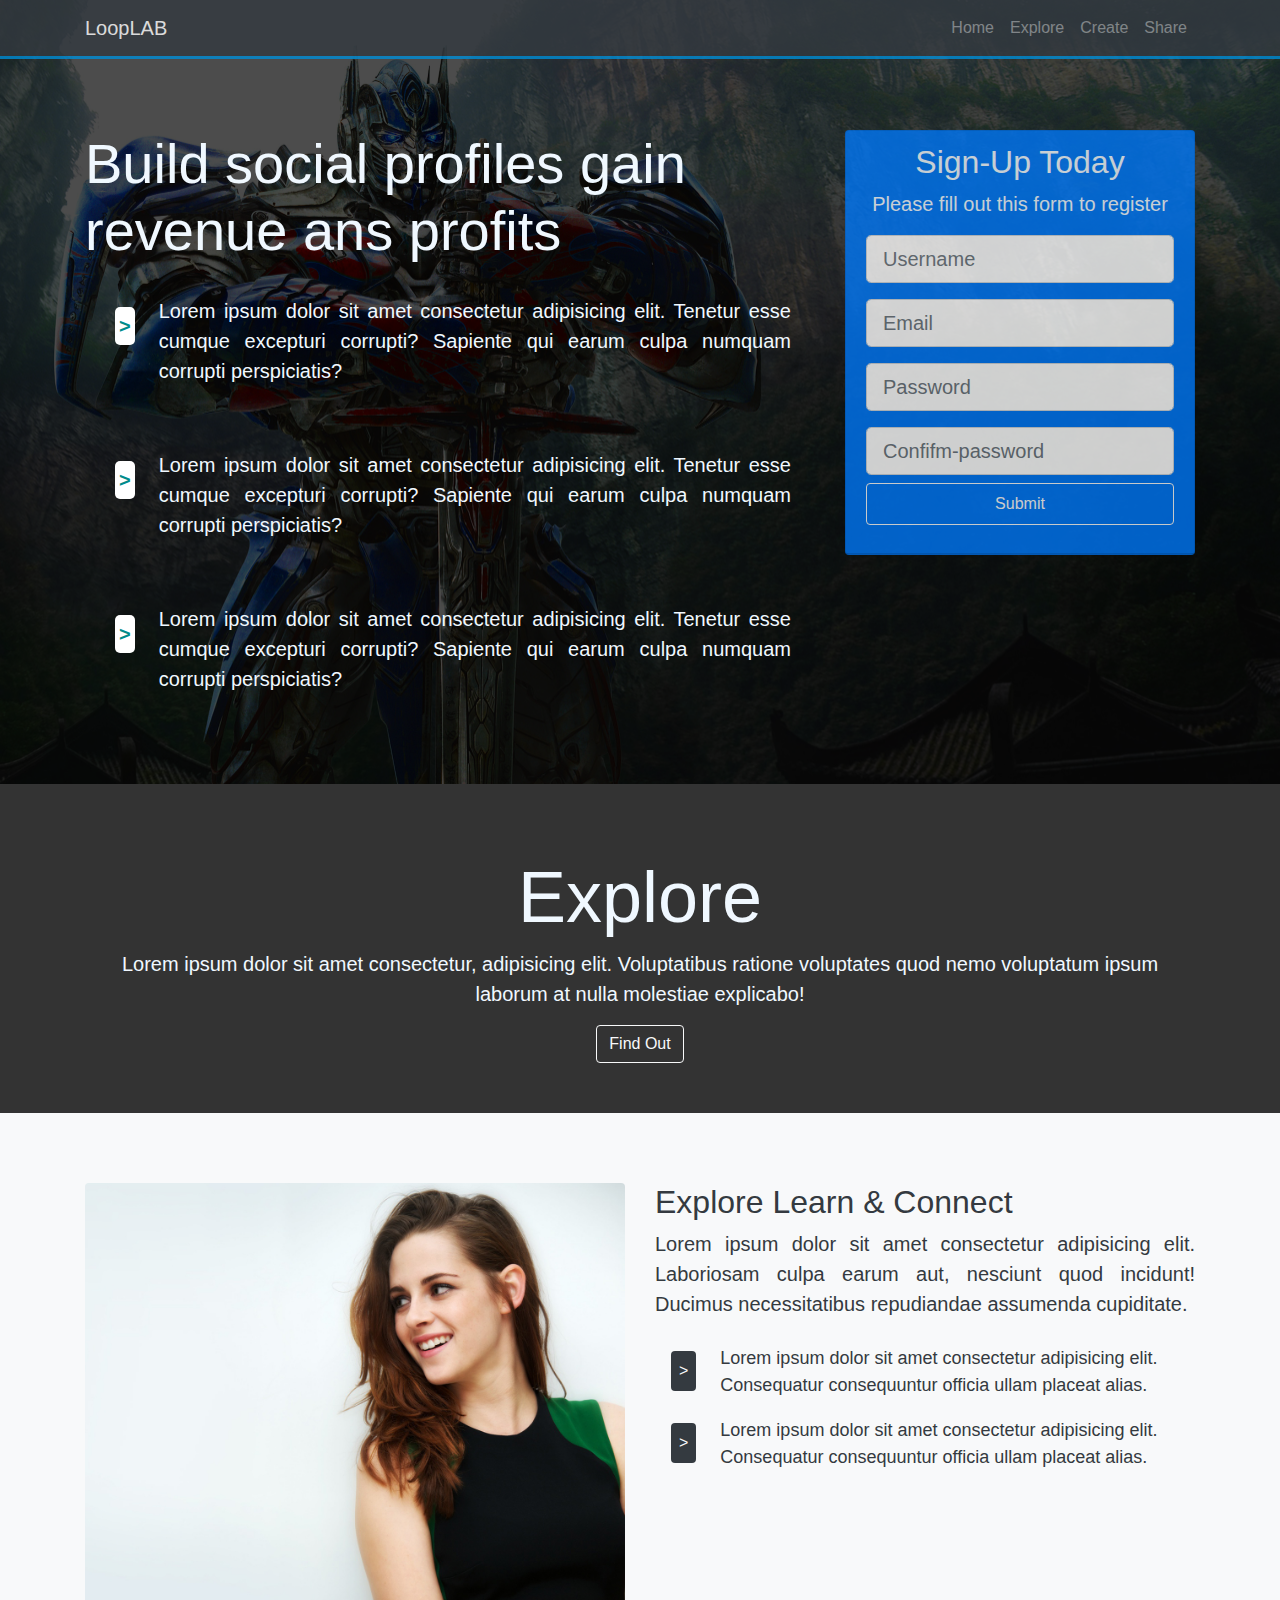
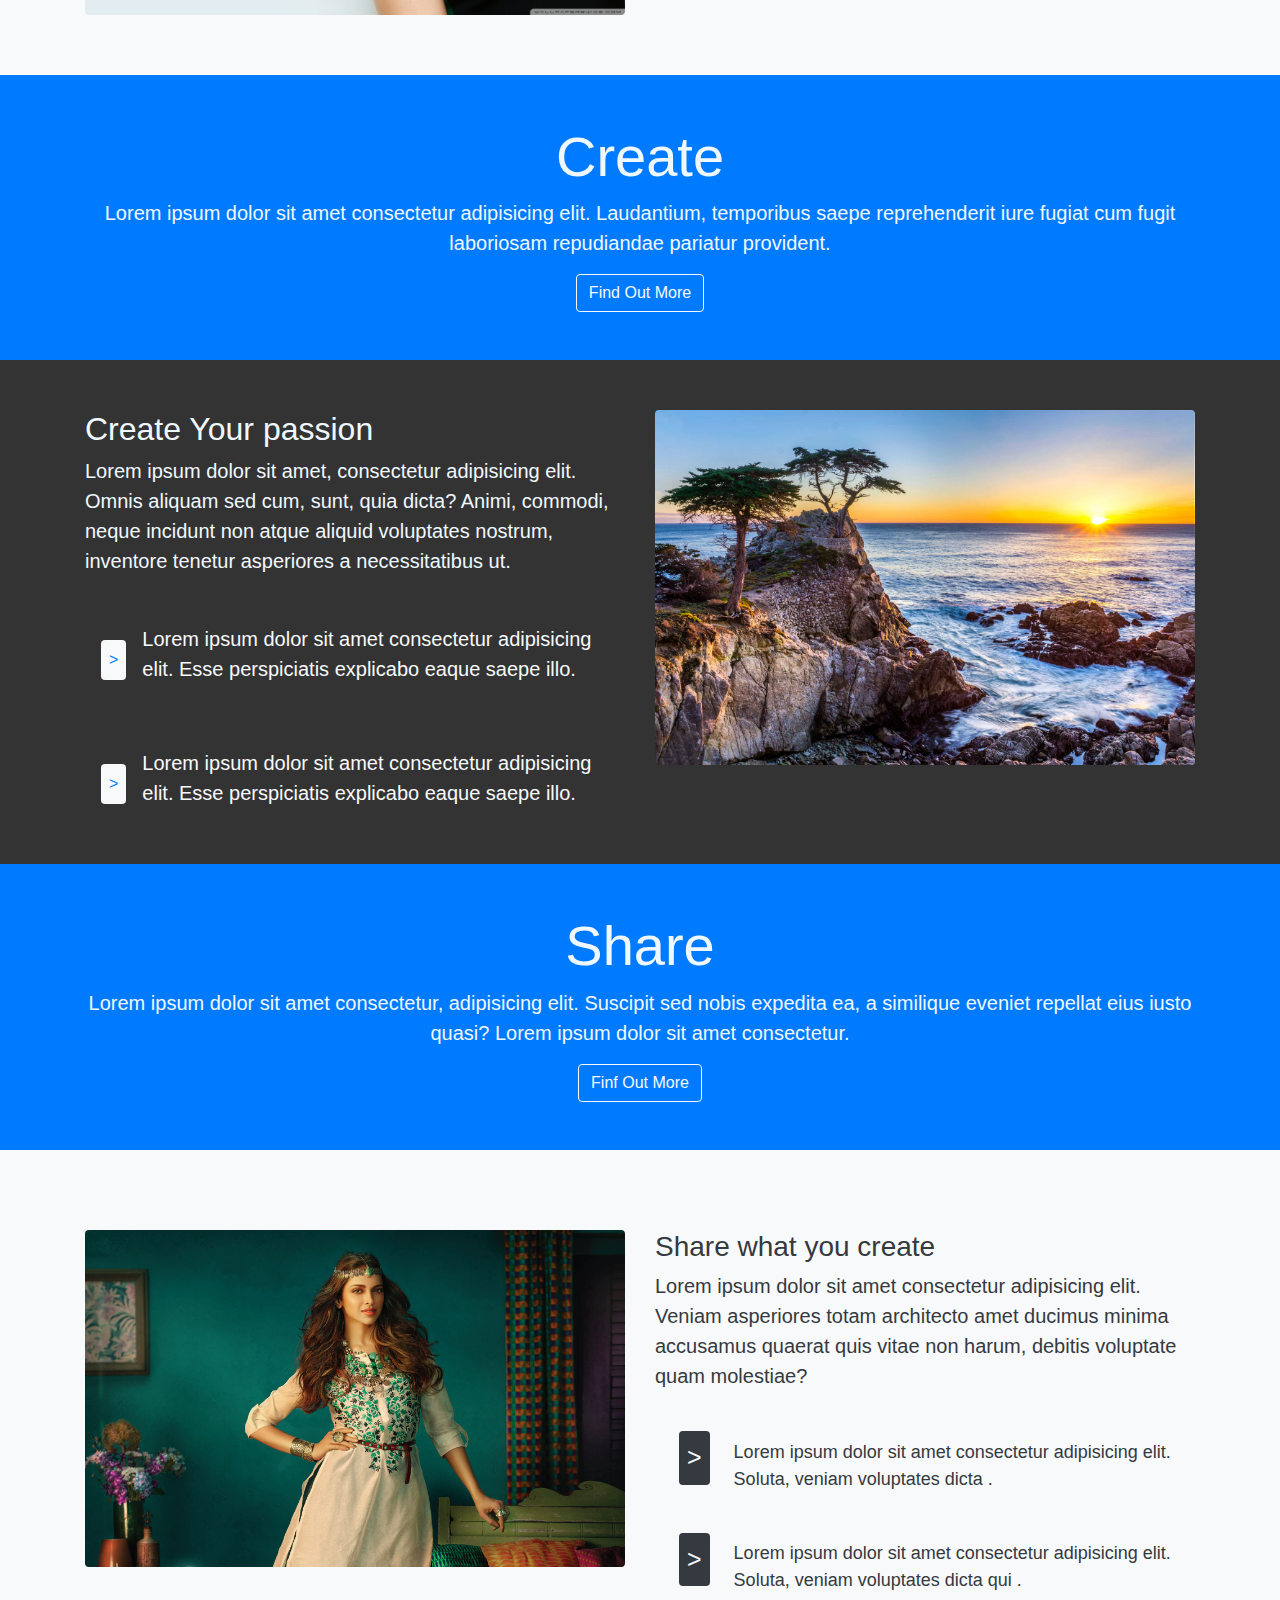
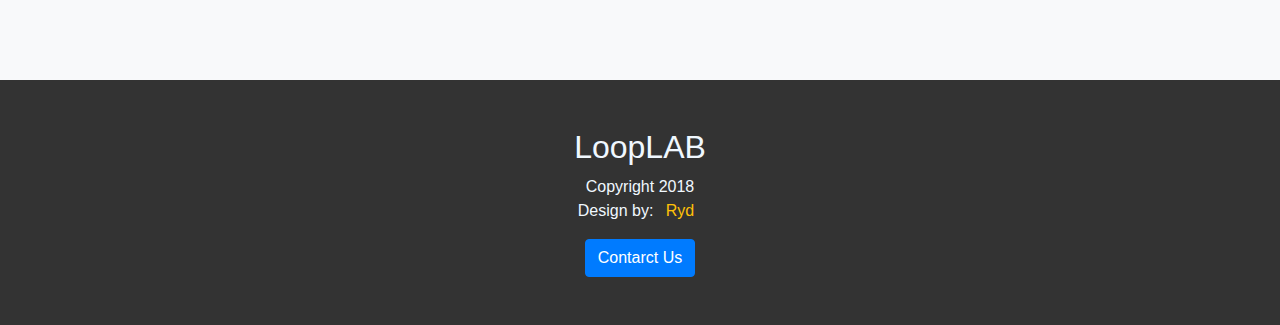
<file: index.html>
<!doctype html>
<html lang="en">
  <head>
    <!-- Required meta tags -->
    <meta charset="utf-8">
    <meta name="viewport" content="width=device-width, initial-scale=1, shrink-to-fit=no">

    <!-- Bootstrap CSS -->
    <link rel="stylesheet" href="css/bootstrap.min.css">
    <link rel="stylesheet" href="css/style.css">

    <title>  </title>
  </head>
  <body class="font-light">
 
    <!-- Navbar -->
  <nav class="navbar bg-dark navbar-dark navbar-expand-md fixed-top">
   <div class="container">
     <a href="" class="navbar-brand">LoopLAB</a>
     <button class="navbar-toggler navbar-toggler-right" type="button" data-toggle="collapse" data-target="#navbarNav">
       <span class="navbar-toggler-icon"></span></button>
     <div class="collapse navbar-collapse" id='navbarNav'>
      <ul class="navbar-nav ml-auto">
        <li class="nav-item">
          <a href="" class="nav-link">Home</a>  </li>
          <li class="nav-item"><a href="" class="nav-link">Explore</a> </li> 
          <li class="nav-item"><a href="" class="nav-link">Create</a> </li> 
          <li class="nav-item"><a href="" class="nav-link">Share</a> </li> 
      </ul>

    </div> 

   </div>
  </nav>  


  <section id="home-section">
    <div class="dark-overlay">
      <div class="inner-home  class="m-6"">
        <div class="container">
        <div class="row">
          <div class=" col-lg-8 col-md-12 d-none d-sm-block">
            <h3 class="display-4">
              Build <strong>social profiles</strong> gain revenue ans <strong>profits</strong>
            </h3>
            <div class="d-flex flex-row text-justify ">
              <div class="mt-10 p-1 align-self-start fa ">></div>
             <div class="p-4 align-self-end">
              <p class="lead">Lorem ipsum dolor sit amet consectetur adipisicing elit. Tenetur esse cumque excepturi corrupti? Sapiente qui earum culpa numquam corrupti perspiciatis?</p>
             </div>
            </div>

            <div class="d-flex flex-row text-justify ">
              <div class="mt-10 p-1 align-self-start fa ">></div>
             <div class="p-4 align-self-end">
              <p class="lead">Lorem ipsum dolor sit amet consectetur adipisicing elit. Tenetur esse cumque excepturi corrupti? Sapiente qui earum culpa numquam corrupti perspiciatis?</p>
             </div>
            </div>

            <div class="d-flex flex-row text-justify ">
              <div class="mt-10 p-1 align-self-start fa ">></div>
             <div class="p-4 align-self-end">
              <p class="lead">Lorem ipsum dolor sit amet consectetur adipisicing elit. Tenetur esse cumque excepturi corrupti? Sapiente qui earum culpa numquam corrupti perspiciatis?</p>
             </div>
            </div>

    

        
          </div>


    <div class="col-md-12 col-lg-4 ">
     <div class="card text-center bg-primary form-card">
      <div class="card-header">
       <h2 class="display-5">Sign-Up Today</h2>   <p class="lead">Please fill out this form to register</p>
       <form action="">
         <div class="form-group">
          <input type="text" class="form-control form-control-lg" name="username" placeholder="Username" id="username">
         </div>
         <div class="form-group">
          <input type="email" class="form-control form-control-lg" name="email" placeholder="Email" id="email">
         </div>
         <div class="form-group">
          <input type="password" class="form-control form-control-lg" name="password" placeholder="Password" id="password">
         </div>
         <div class="form-group">
          <input type="password" class="form-control form-control-lg" name="confifm-password" placeholder="Confifm-password" id="confifm-password">
          <input type="submit" value="Submit" class="btn btn-outline-light btn-block form-control form-control-lg mt-2">
         </div>

       </form>
      </div>
     </div>

    </div>
        </div>
      </div>
    </div>
  </div>
  </section>

 <!-- Explore Section -->
 <section id="explore-section-head" class="py-6 text-center">
  <div class="container">
    <div class="explore  mt-6">
     <h2 class="display-3">Explore</h2>
     <p class="lead">Lorem ipsum dolor sit amet consectetur, adipisicing elit. Voluptatibus ratione voluptates quod nemo voluptatum ipsum laborum at nulla molestiae explicabo!</p>
     <a href="#" class="btn btn-outline-light ">Find Out</a> 
    </div>
  </div>
</section>

 <!-- Explore Main section -->
 <section id="explore-main-section" class="bg-light text-dark">
   <div class="container">
    <div class="row">
     <div class="col-md-12 col-lg-6">
       <img src="img/img03.jpg" alt="explre-picture" class="img-fluid rounded">
     </div>
     <div class="col-md-12 col-lg-6">
       <h2 class="display-5">Explore Learn & Connect</h2>
       <p class="lead text-justify">Lorem ipsum dolor sit amet consectetur adipisicing elit. Laboriosam culpa earum aut, nesciunt quod incidunt! Ducimus necessitatibus repudiandae assumenda cupiditate.</p>

      <div class="d-flex flex-row ">
        <div class="align-self-start p-2 m-3  bg-dark text-light rounded">></div>
        <div class="align-self-end">
          <p class="lead m-2 font-smaller">
            <strong> Lorem ipsum dolor sit amet consectetur adipisicing elit. Consequatur consequuntur officia ullam placeat alias. </strong> </p>
        </div>
      </div>
      <div class="d-flex flex-row">
        <div class="align-self-start p-2 m-3 bg-dark text-light rounded">></div>
        <div class="align-self-end">
          <p class="lead m-2 font-smaller">
            <strong> Lorem ipsum dolor sit amet consectetur adipisicing elit. Consequatur consequuntur officia ullam placeat alias. </strong> </p>
        </div>
      </div>

      

    </div>
    </div>
   </div>
 </div>
 </section>

 <!-- Create section  -->
  
 <section id="create-head-section" class="bg-primary text-center p-5">
   <div class="container">
    <div class="create">
     <h2 class="display-4">Create</h2>
     <p class="lead">Lorem ipsum dolor sit amet consectetur adipisicing elit. Laudantium, temporibus saepe reprehenderit iure fugiat cum fugit laboriosam repudiandae pariatur provident.</p>
     <a href="#" class="btn btn-outline-light">Find Out More</a>
    </div>
   </div>
 </section>

<!-- Create main section -->
 <section id="create-main-section">
  <div class="create-main">
  <div class="container"> 
    <div class="row">
    <div class="col-md-12 col-sm-12 col-lg-6">
     <strong>
       <h2 class="display-5">Create Your passion</h2>
    </strong> 
    <p class="lead">Lorem ipsum dolor sit amet, consectetur adipisicing elit. Omnis aliquam sed cum, sunt, quia dicta? Animi, commodi, neque incidunt non atque aliquid voluptates nostrum, inventore tenetur asperiores a necessitatibus ut.</p>
  <div class="d-flex flex-row mt-5">
    <div class="p-2 m-3 align-self-start text-primary rounded bg-light ">></div>
    <div class="align-self-end text-light">
      <p class="lead">Lorem ipsum dolor sit amet consectetur adipisicing elit. Esse perspiciatis explicabo eaque saepe illo.</p>
    </div>

  </div>
  <div class="d-flex flex-row mt-5">
    <div class="p-2 m-3 align-self-start text-primary rounded bg-light ">></div>
    <div class="align-self-end text-light">
      <p class="lead">Lorem ipsum dolor sit amet consectetur adipisicing elit. Esse perspiciatis explicabo eaque saepe illo.</p>
    </div>

  </div>

   </div>
   <div class="col-md-12 col-sm-12 col-lg-6">
     <img src="img/img02.jpg" alt="Create image" class="img-fluid rounded">
   </div>
  </div>
  </div>
 </section>

 <!-- Seare section -->
<section id="share-head-section" class="text-center bg-primary p-5">
  <div class="container">
   <div class="share-main">
    <h2 class="display-4">Share</h2>
    <p class="lead">Lorem ipsum dolor sit amet consectetur, adipisicing elit. Suscipit sed nobis expedita ea, a similique eveniet repellat eius iusto quasi? Lorem ipsum dolor sit amet consectetur.</p>
    <a href="#" class="btn btn-outline-light">Finf Out More</a>
   </div>
  </div>
</section>

<!-- Share Main section -->
<section id="share-main-section" class="bg-light text-dark">
  <div class="container">
   <div class="row">
    <div class="col-md-12 col-lg-6 col-sm-12">
     <img src="img/img04.jpg" alt="sheare image" class="img-fluid rounded">
    </div>
    <div class="col-md-12 col-lg-6 col-sm-12">
     <div class="share-text">
      <h3 class="display-5">Share what you create</h3>
      <p class="lead">Lorem ipsum dolor sit amet consectetur adipisicing elit. Veniam asperiores totam architecto amet ducimus minima accusamus quaerat quis vitae non harum, debitis voluptate quam molestiae?</p> 
      <div class="d-flex flex-row">
       <div class="align-self-start m-4 p-2 text-light bg-dark font-bigger rounded">>
       </div>
       <div class="align-self-end"><p class="lead font-smaller mt-3">Lorem ipsum dolor sit amet consectetur adipisicing elit. Soluta, veniam voluptates dicta .</p>
      </div>
      </div>
      <div class="d-flex flex-row">
        <div class="align-self-start m-4 p-2 text-light bg-dark font-bigger rounded">>
        </div>
        <div class="align-self-end"><p class="lead font-smaller mt-3">Lorem ipsum dolor sit amet consectetur adipisicing elit. Soluta, veniam voluptates dicta qui .</p>
       </div>
       </div>
     </div>
    </div>
   </div>
  </div>

</section>

<!-- footer section -->
 <section id="footer" class="text-center">
  <div class="container">
    <strong><h2 class="display-5 mt-5">
      LoopLAB
    </h2></strong>
    <span class="mb-2">Copyright 2018</span>
    <p>Design by: <a href="#" class="text-warning m-2">Ryd</a></p>
    <a href="#" class="btn btn-primary mb-5">Contarct Us</a>
  </div>
 </section>




    <!-- Optional JavaScript -->
    <!-- jQuery first, then Popper.js, then Bootstrap JS -->
    <script src="js/jquery.min.js"></script>
    <script src="js/propor.min.js"></script>
    <script src="js/bootstrap.min.js"></script>
  </body>
</html>
</file>
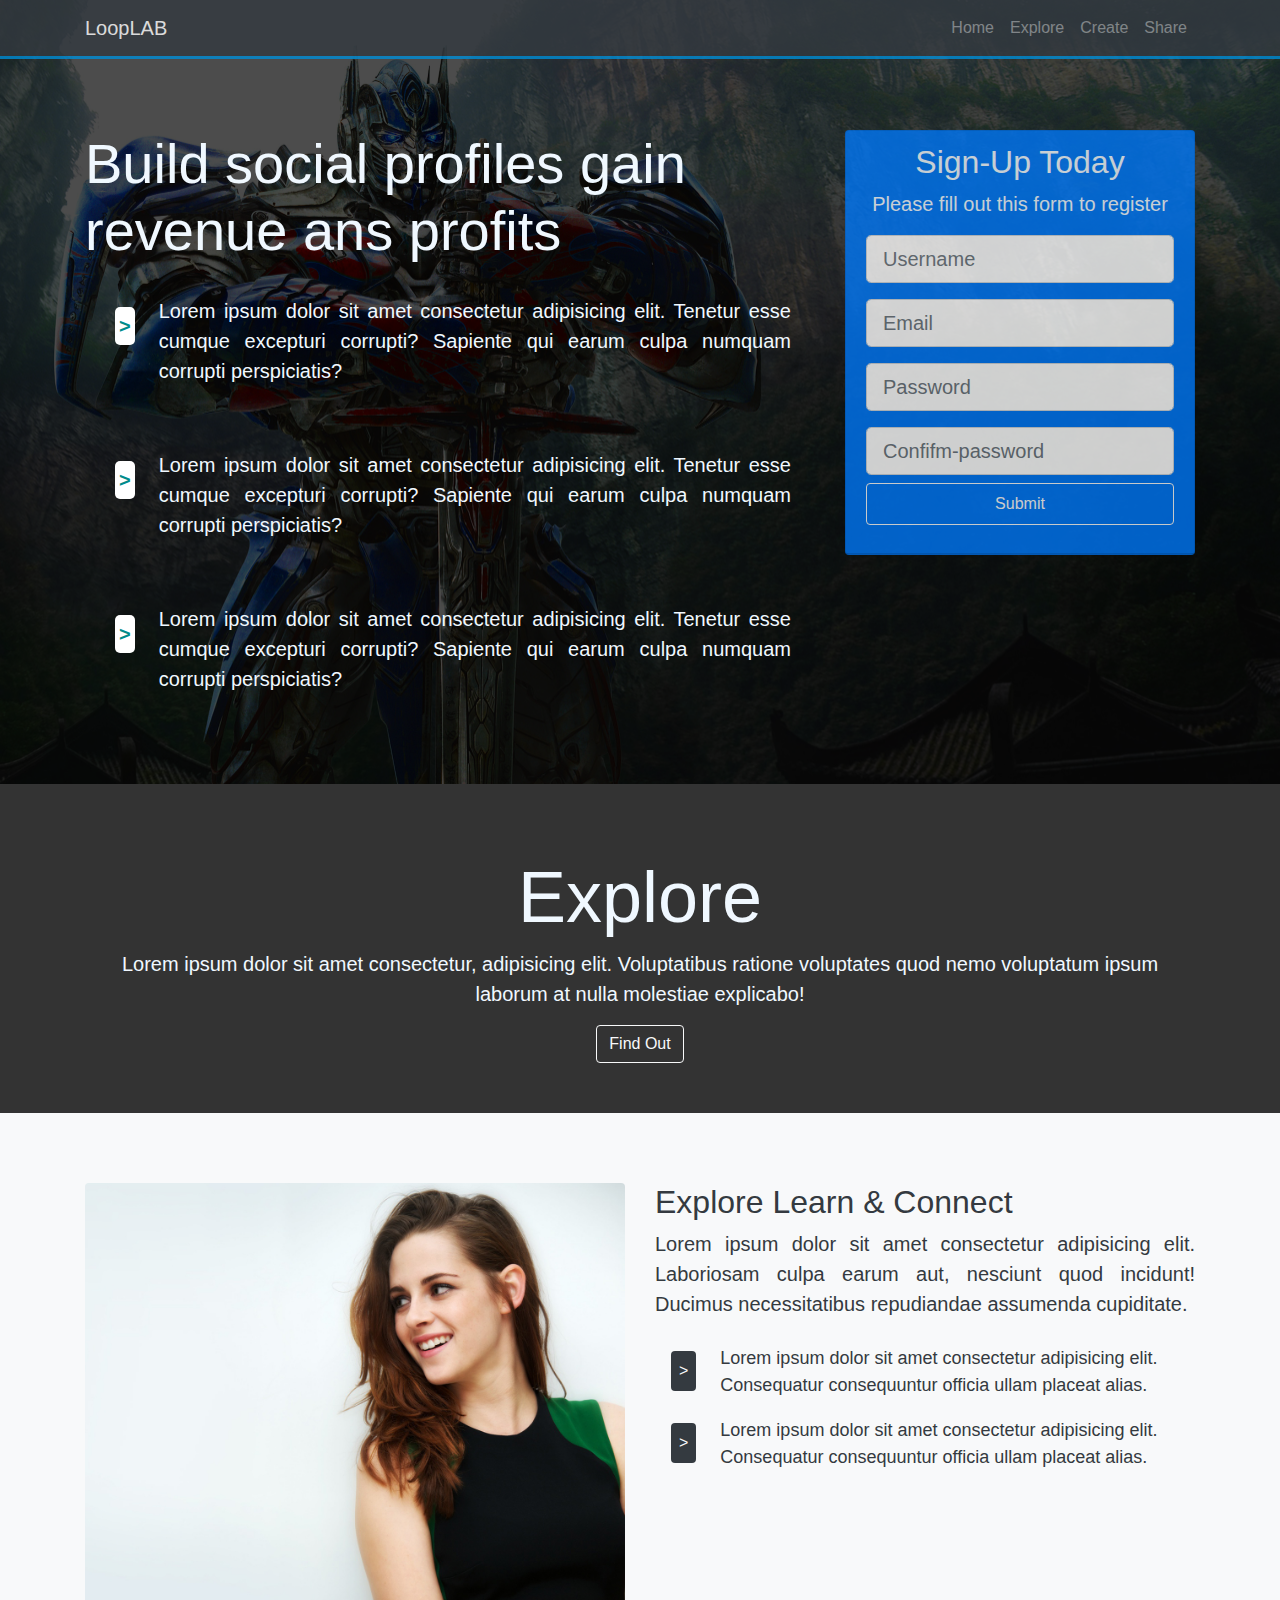
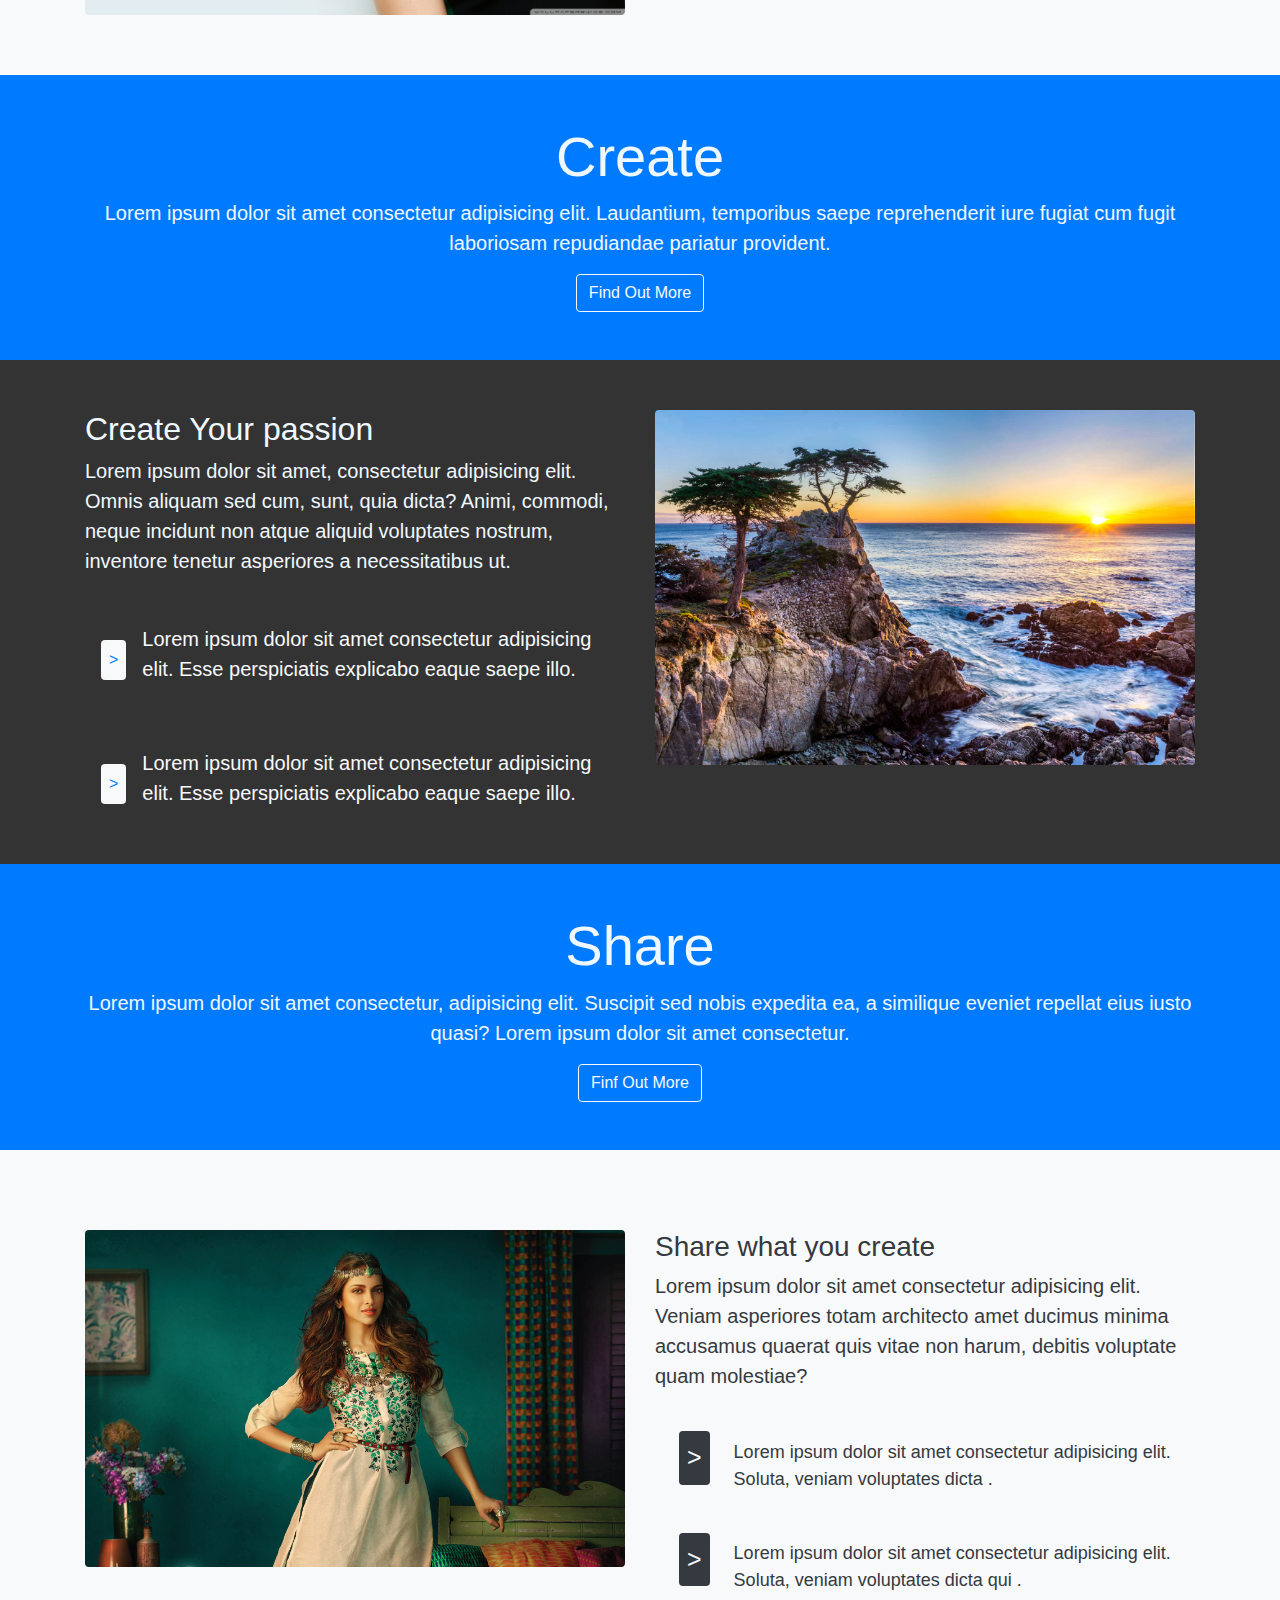
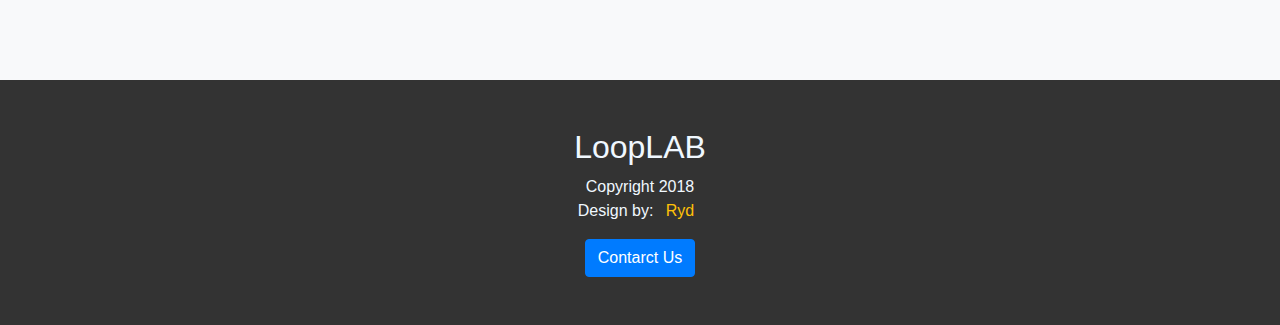
<file: index2.html>
<!doctype html>
<html lang="en">
  <head>
    <!-- Required meta tags -->
    <meta charset="utf-8">
    <meta name="viewport" content="width=device-width, initial-scale=1, shrink-to-fit=no">

    <!-- Bootstrap CSS -->
    <link rel="stylesheet" href="css/bootstrap.min.css">
    <link rel="stylesheet" href="css/style.css">

    <title>  </title>
  </head>
  <body class="font-light">
 
    <!-- Navbar -->
  <nav class="navbar bg-dark navbar-dark navbar-expand-md fixed-top">
   <div class="container">
     <a href="" class="navbar-brand">LoopLAB</a>
     <button class="navbar-toggler navbar-toggler-right" type="button" data-toggle="collapse" data-target="#navbarNav">
       <span class="navbar-toggler-icon"></span></button>
     <div class="collapse navbar-collapse" id='navbarNav'>
      <ul class="navbar-nav ml-auto">
        <li class="nav-item">
          <a href="" class="nav-link">Home</a>  </li>
          <li class="nav-item"><a href="" class="nav-link">Explore</a> </li> 
          <li class="nav-item"><a href="" class="nav-link">Create</a> </li> 
          <li class="nav-item"><a href="" class="nav-link">Share</a> </li> 
      </ul>

    </div> 

   </div>
  </nav>  


  <section id="home-section">
    <div class="dark-overlay">
      <div class="inner-home  class="m-6"">
        <div class="container">
        <div class="row">
          <div class=" col-lg-8 col-md-12 d-none d-sm-block">
            <h3 class="display-4">
              Build <strong>social profiles</strong> gain revenue ans <strong>profits</strong>
            </h3>
            <div class="d-flex flex-row text-justify ">
              <div class="mt-10 p-1 align-self-start fa ">></div>
             <div class="p-4 align-self-end">
              <p class="lead">Lorem ipsum dolor sit amet consectetur adipisicing elit. Tenetur esse cumque excepturi corrupti? Sapiente qui earum culpa numquam corrupti perspiciatis?</p>
             </div>
            </div>

            <div class="d-flex flex-row text-justify ">
              <div class="mt-10 p-1 align-self-start fa ">></div>
             <div class="p-4 align-self-end">
              <p class="lead">Lorem ipsum dolor sit amet consectetur adipisicing elit. Tenetur esse cumque excepturi corrupti? Sapiente qui earum culpa numquam corrupti perspiciatis?</p>
             </div>
            </div>

            <div class="d-flex flex-row text-justify ">
              <div class="mt-10 p-1 align-self-start fa ">></div>
             <div class="p-4 align-self-end">
              <p class="lead">Lorem ipsum dolor sit amet consectetur adipisicing elit. Tenetur esse cumque excepturi corrupti? Sapiente qui earum culpa numquam corrupti perspiciatis?</p>
             </div>
            </div>

    

        
          </div>


    <div class="col-md-12 col-lg-4 ">
     <div class="card text-center bg-primary form-card">
      <div class="card-header">
       <h2 class="display-5">Sign-Up Today</h2>   <p class="lead">Please fill out this form to register</p>
       <form action="">
         <div class="form-group">
          <input type="text" class="form-control form-control-lg" name="username" placeholder="Username" id="username">
         </div>
         <div class="form-group">
          <input type="email" class="form-control form-control-lg" name="email" placeholder="Email" id="email">
         </div>
         <div class="form-group">
          <input type="password" class="form-control form-control-lg" name="password" placeholder="Password" id="password">
         </div>
         <div class="form-group">
          <input type="password" class="form-control form-control-lg" name="confifm-password" placeholder="Confifm-password" id="confifm-password">
          <input type="submit" value="Submit" class="btn btn-outline-light btn-block form-control form-control-lg mt-2">
         </div>

       </form>
      </div>
     </div>

    </div>
        </div>
      </div>
    </div>
  </div>
  </section>

 <!-- Explore Section -->
 <section id="explore-section-head" class="py-6 text-center">
  <div class="container">
    <div class="explore  mt-6">
     <h2 class="display-3">Explore</h2>
     <p class="lead">Lorem ipsum dolor sit amet consectetur, adipisicing elit. Voluptatibus ratione voluptates quod nemo voluptatum ipsum laborum at nulla molestiae explicabo!</p>
     <a href="#" class="btn btn-outline-light ">Find Out</a> 
    </div>
  </div>
</section>

 <!-- Explore Main section -->
 <section id="explore-main-section" class="bg-light text-dark">
   <div class="container">
    <div class="row">
     <div class="col-md-12 col-lg-6">
       <img src="img/img03.jpg" alt="explre-picture" class="img-fluid rounded">
     </div>
     <div class="col-md-12 col-lg-6">
       <h2 class="display-5">Explore Learn & Connect</h2>
       <p class="lead text-justify">Lorem ipsum dolor sit amet consectetur adipisicing elit. Laboriosam culpa earum aut, nesciunt quod incidunt! Ducimus necessitatibus repudiandae assumenda cupiditate.</p>

      <div class="d-flex flex-row ">
        <div class="align-self-start p-2 m-3  bg-dark text-light rounded">></div>
        <div class="align-self-end">
          <p class="lead m-2 font-smaller">
            <strong> Lorem ipsum dolor sit amet consectetur adipisicing elit. Consequatur consequuntur officia ullam placeat alias. </strong> </p>
        </div>
      </div>
      <div class="d-flex flex-row">
        <div class="align-self-start p-2 m-3 bg-dark text-light rounded">></div>
        <div class="align-self-end">
          <p class="lead m-2 font-smaller">
            <strong> Lorem ipsum dolor sit amet consectetur adipisicing elit. Consequatur consequuntur officia ullam placeat alias. </strong> </p>
        </div>
      </div>

      

    </div>
    </div>
   </div>
 </div>
 </section>

 <!-- Create section  -->
  
 <section id="create-head-section" class="bg-primary text-center p-5">
   <div class="container">
    <div class="create">
     <h2 class="display-4">Create</h2>
     <p class="lead">Lorem ipsum dolor sit amet consectetur adipisicing elit. Laudantium, temporibus saepe reprehenderit iure fugiat cum fugit laboriosam repudiandae pariatur provident.</p>
     <a href="#" class="btn btn-outline-light">Find Out More</a>
    </div>
   </div>
 </section>

<!-- Create main section -->
 <section id="create-main-section">
  <div class="create-main">
  <div class="container"> 
    <div class="row">
    <div class="col-md-12 col-sm-12 col-lg-6">
     <strong>
       <h2 class="display-5">Create Your passion</h2>
    </strong> 
    <p class="lead">Lorem ipsum dolor sit amet, consectetur adipisicing elit. Omnis aliquam sed cum, sunt, quia dicta? Animi, commodi, neque incidunt non atque aliquid voluptates nostrum, inventore tenetur asperiores a necessitatibus ut.</p>
  <div class="d-flex flex-row mt-5">
    <div class="p-2 m-3 align-self-start text-primary rounded bg-light ">></div>
    <div class="align-self-end text-light">
      <p class="lead">Lorem ipsum dolor sit amet consectetur adipisicing elit. Esse perspiciatis explicabo eaque saepe illo.</p>
    </div>

  </div>
  <div class="d-flex flex-row mt-5">
    <div class="p-2 m-3 align-self-start text-primary rounded bg-light ">></div>
    <div class="align-self-end text-light">
      <p class="lead">Lorem ipsum dolor sit amet consectetur adipisicing elit. Esse perspiciatis explicabo eaque saepe illo.</p>
    </div>

  </div>

   </div>
   <div class="col-md-12 col-sm-12 col-lg-6">
     <img src="img/img02.jpg" alt="Create image" class="img-fluid rounded">
   </div>
  </div>
  </div>
 </section>

 <!-- Seare section -->
<section id="share-head-section" class="text-center bg-primary p-5">
  <div class="container">
   <div class="share-main">
    <h2 class="display-4">Share</h2>
    <p class="lead">Lorem ipsum dolor sit amet consectetur, adipisicing elit. Suscipit sed nobis expedita ea, a similique eveniet repellat eius iusto quasi? Lorem ipsum dolor sit amet consectetur.</p>
    <a href="#" class="btn btn-outline-light">Finf Out More</a>
   </div>
  </div>
</section>

<!-- Share Main section -->
<section id="share-main-section" class="bg-light text-dark">
  <div class="container">
   <div class="row">
    <div class="col-md-12 col-lg-6 col-sm-12">
     <img src="img/img04.jpg" alt="sheare image" class="img-fluid rounded">
    </div>
    <div class="col-md-12 col-lg-6 col-sm-12">
     <div class="share-text">
      <h3 class="display-5">Share what you create</h3>
      <p class="lead">Lorem ipsum dolor sit amet consectetur adipisicing elit. Veniam asperiores totam architecto amet ducimus minima accusamus quaerat quis vitae non harum, debitis voluptate quam molestiae?</p> 
      <div class="d-flex flex-row">
       <div class="align-self-start m-4 p-2 text-light bg-dark font-bigger rounded">>
       </div>
       <div class="align-self-end"><p class="lead font-smaller mt-3">Lorem ipsum dolor sit amet consectetur adipisicing elit. Soluta, veniam voluptates dicta .</p>
      </div>
      </div>
      <div class="d-flex flex-row">
        <div class="align-self-start m-4 p-2 text-light bg-dark font-bigger rounded">>
        </div>
        <div class="align-self-end"><p class="lead font-smaller mt-3">Lorem ipsum dolor sit amet consectetur adipisicing elit. Soluta, veniam voluptates dicta qui .</p>
       </div>
       </div>
     </div>
    </div>
   </div>
  </div>

</section>

<!-- footer section -->
 <section id="footer" class="text-center">
  <div class="container">
    <strong><h2 class="display-5 mt-5">
      LoopLAB
    </h2></strong>
    <span class="mb-2">Copyright 2018</span>
    <p>Design by: <a href="#" class="text-warning m-2">Ryd</a></p>
    <a href="#" class="btn btn-primary mb-5">Contarct Us</a>
  </div>
 </section>




    <!-- Optional JavaScript -->
    <!-- jQuery first, then Popper.js, then Bootstrap JS -->
    <script src="js/jquery.min.js"></script>
    <script src="js/propor.min.js"></script>
    <script src="js/bootstrap.min.js"></script>
  </body>
</html>
</file>
<file: css/style.css>
body{
    background-color: #333;
}

.font-light{
    color: aliceblue;
}

.navbar{
    border-bottom: 3px solid #008ed6;
    background: #292b2c;
    opacity: 0.8;
} 

#home-section{
  background: url(../img/img01.jpg) no-repeat center top;
  background-size:cover;
  background-attachment: fixed;
  min-height: 700px;
}  
  .dark-overlay{
      background: rgba(0,0,0,0.7);
      min-height: 700px;
  }

  .fa{
      background: #fff;
      color: darkcyan;
      padding: 2px;
      font-size: 20px;
      border-radius: 5px;
      margin-top: 35px;
      margin-left: 30px;
      font-weight: bold;
  }

  .inner-home{
      padding-top: 130px;
      padding-bottom: 50px;
  }
  .form-card{
      opacity: 0.8;
  }

  .explore{
      padding-top: 70px;
      padding-bottom: 50px;
  }

  #explore-main-section{
      padding-top: 70px;
      padding-bottom: 60px;
  }

  .font-smaller{
      font-size: 18px;
  }

  #create-main-section{
      padding: 50px 0px 40px 0px;
  }
  #share-main-section{
      padding: 80px 0px 70px 0px;
  }
  .font-bigger{
   font-size: 25px;
  }
</file>
